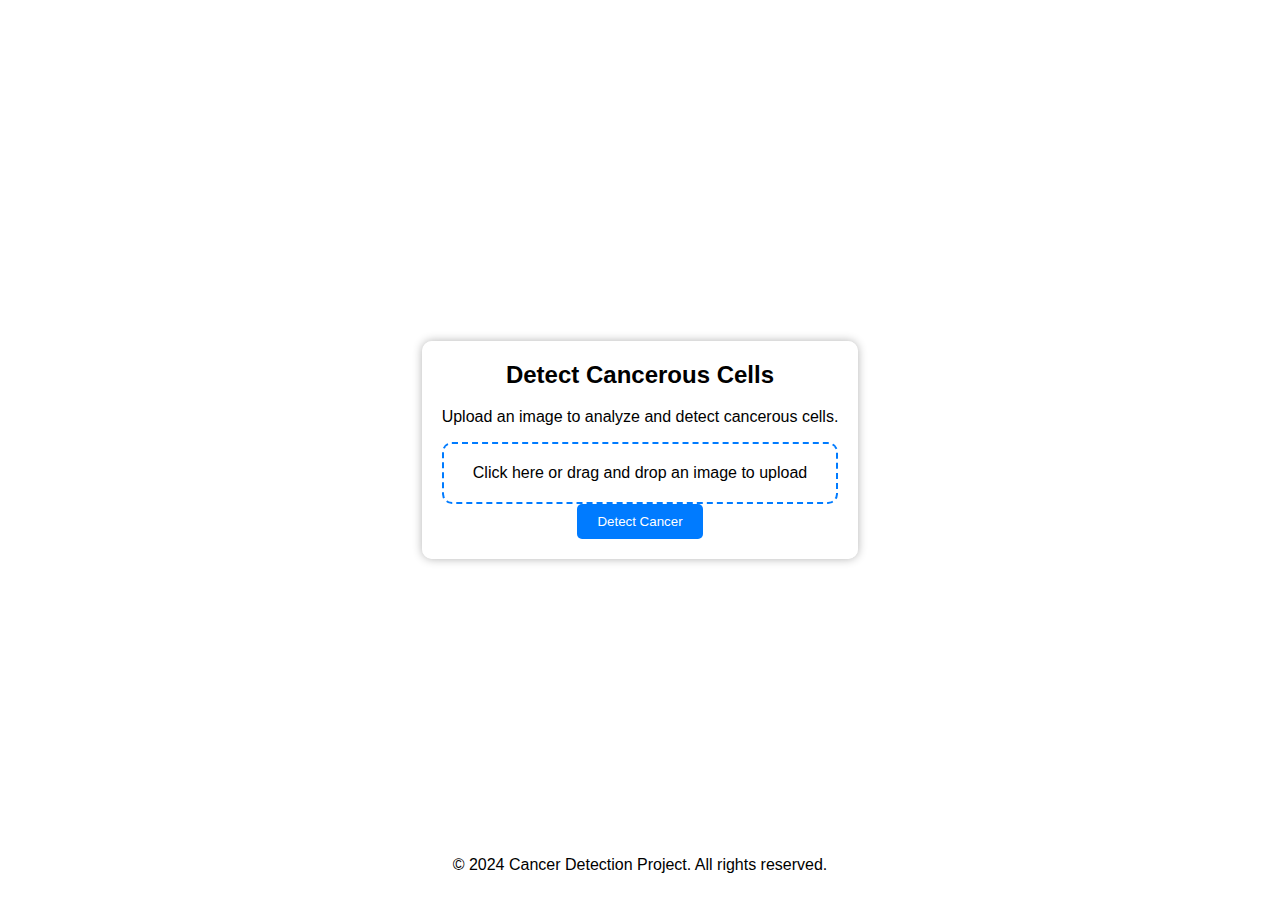
<file: detection.html>
<!DOCTYPE html>
<html lang="en">
<head>
    <meta charset="UTF-8">
    <meta name="viewport" content="width=device-width, initial-scale=1.0">
    <title>Detect Cancerous Cells</title>
    <style>
        body {
            font-family: Arial, sans-serif;
            background: url('https://www.cancer.ie/sites/default/files/styles/widescreen_television/public/2020-01/BLOOD%20CELLS.png?h=920929c4&itok=lvGJyHHn') no-repeat center center fixed;
            background-size: cover;
            margin: 0;
            padding: 0;
            height: 100vh;
            display: flex;
            justify-content: center;
            align-items: center;
        }
        .content {
            background-color: rgba(255, 255, 255, 0.7); /* Adjust opacity as needed */
            padding: 20px;
            border-radius: 10px;
            box-shadow: 0 0 10px rgba(0, 0, 0, 0.3);
            text-align: center;
        }
        h2 {
            margin-top: 0;
        }
        .form-group {
            margin-bottom: 20px;
        }
        input[type="file"] {
            display: none;
        }
        .upload-box {
            border: 2px dashed #007bff;
            padding: 20px;
            border-radius: 10px;
            cursor: pointer;
            transition: border-color 0.3s ease;
        }
        .upload-box:hover {
            border-color: #0056b3;
        }
        button {
            padding: 10px 20px;
            background-color: #007bff;
            color: #fff;
            border: none;
            border-radius: 5px;
            cursor: pointer;
            transition: background-color 0.3s ease;
        }
        button:hover {
            background-color: #0056b3;
        }
        .footer {
            position: absolute;
            bottom: 10px;
            left: 50%;
            transform: translateX(-50%);
        }
    </style>
</head>
<body>
    <div class="content">
        <h2>Detect Cancerous Cells</h2>
        <p>Upload an image to analyze and detect cancerous cells.</p>
        <div class="upload-box" onclick="document.getElementById('image-upload').click()">
            <label for="image-upload">Click here or drag and drop an image to upload</label>
            <input type="file" id="image-upload">
        </div>
        <button id="detect-btn">Detect Cancer</button>
    </div>

    <div class="footer">
        <p>&copy; 2024 Cancer Detection Project. All rights reserved.</p>
    </div>
</body>
</html>
</file>
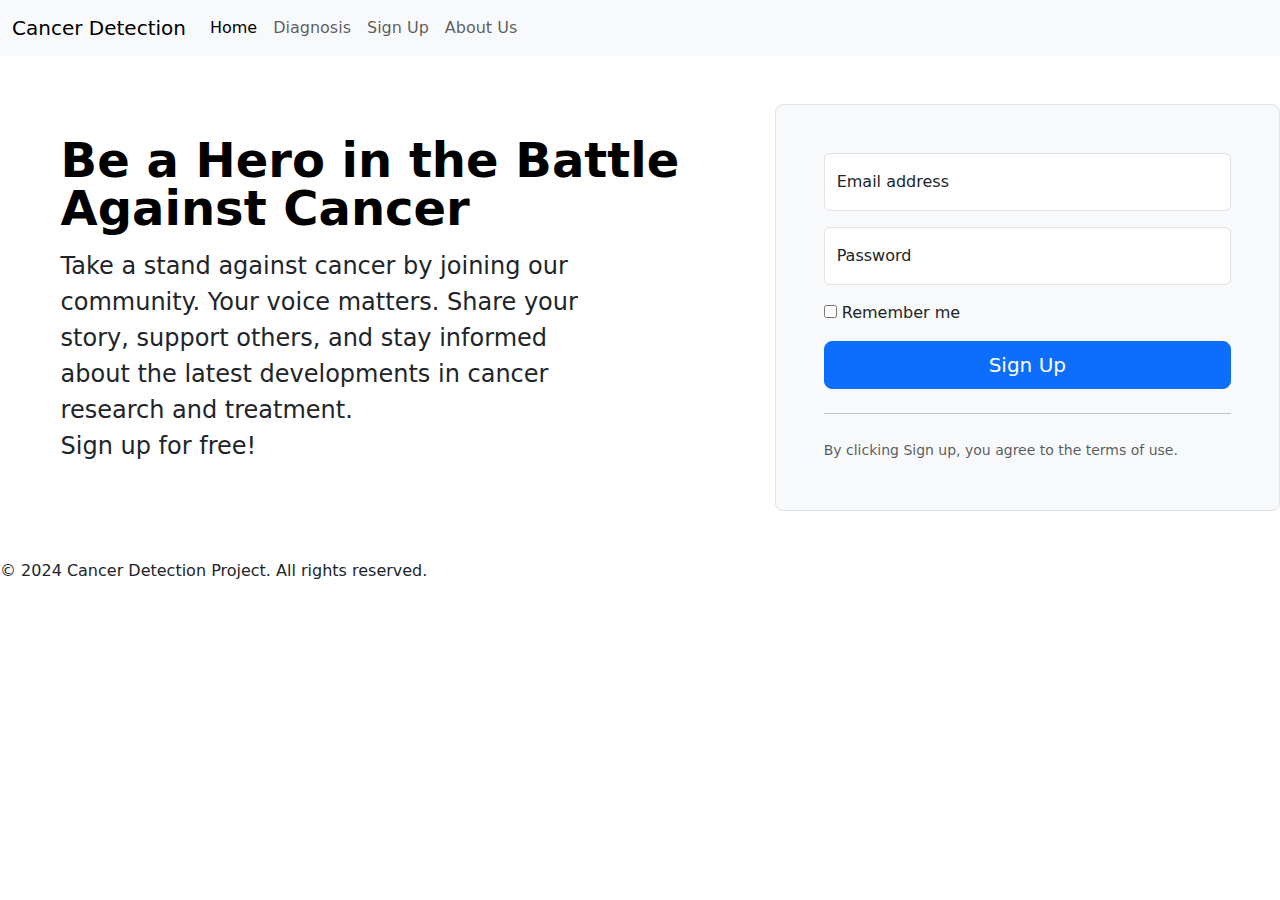
<file: signup.html>
<!doctype html>
<html lang="en">
  <head>
    <meta charset="utf-8">
    <meta name="viewport" content="width=device-width, initial-scale=1">
    <title>Cancer Detection</title>
    <link href="https://cdn.jsdelivr.net/npm/bootstrap@5.3.3/dist/css/bootstrap.min.css" rel="stylesheet" integrity="sha384-QWTKZyjpPEjISv5WaRU9OFeRpok6YctnYmDr5pNlyT2bRjXh0JMhjY6hW+ALEwIH" crossorigin="anonymous">
  </head>
  <body>
    <nav class="navbar navbar-expand-lg bg-body-tertiary">
      <div class="container-fluid">
        <a class="navbar-brand" href="#">Cancer Detection</a>
        <button class="navbar-toggler" type="button" data-bs-toggle="collapse" data-bs-target="#navbarSupportedContent" aria-controls="navbarSupportedContent" aria-expanded="false" aria-label="Toggle navigation">
          <span class="navbar-toggler-icon"></span>
        </button>
        <div class="collapse navbar-collapse" id="navbarSupportedContent">
          <ul class="navbar-nav me-auto mb-2 mb-lg-0">
            <li class="nav-item">
              <a class="nav-link active" aria-current="page" href="/">Home</a>
            </li>
            <li class="nav-item">
              <a class="nav-link" href="/Diagnosis.html">Diagnosis</a>
            </li>
            <li class="nav-item">
              <a class="nav-link" href="/signup.html">Sign Up</a>
            </li>
            <li class="nav-item">
              <a class="nav-link" href="/about.html">About Us</a>
            </li>
          </ul>
          
        </div>
      </div>
    </nav>
    <div class="row align-items-center g-lg-5 py-5">
      <div class="col-lg-7 text-center text-lg-start">
        <div class="offset-lg-1">
        <h1 class="display-5 fw-bold lh-1 text-body-emphasis mb-3">Be a Hero in the Battle Against Cancer</h1>
        <p class="col-lg-10 fs-4">Take a stand against cancer by joining our community. Your voice matters. Share your story, support others, and stay informed about the latest developments in cancer research and treatment.<br>Sign up for free!</p>
        </div>
      </div>
      <div class="col-md-10 mx-auto col-lg-5">
        <form class="p-4 p-md-5 border rounded-3 bg-body-tertiary">
          <div class="form-floating mb-3">
            <input type="email" class="form-control" id="floatingInput" placeholder="name@example.com">
            <label for="floatingInput">Email address</label>
          </div>
          <div class="form-floating mb-3">
            <input type="password" class="form-control" id="floatingPassword" placeholder="Password">
            <label for="floatingPassword">Password</label>
          </div>
          <div class="checkbox mb-3">
            <label>
              <input type="checkbox" value="remember-me"> Remember me
            </label>
          </div>
          <button class="w-100 btn btn-lg btn-primary"><a href="/detection.html" style="color: white; text-decoration: none;">Sign Up</a></button>

          <hr class="my-4">
          <small class="text-body-secondary">By clicking Sign up, you agree to the terms of use.</small>
        </form>
      </div>
    </div>
   
    <div class="footer">
        <p>&copy; 2024 Cancer Detection Project. All rights reserved.</p>
    </div>
    <script src="https://cdn.jsdelivr.net/npm/bootstrap@5.3.3/dist/js/bootstrap.bundle.min.js" integrity="sha384-YvpcrYf0tY3lHB60NNkmXc5s9fDVZLESaAA55NDzOxhy9GkcIdslK1eN7N6jIeHz" crossorigin="anonymous"></script>
  </body>
</html>
</file>
